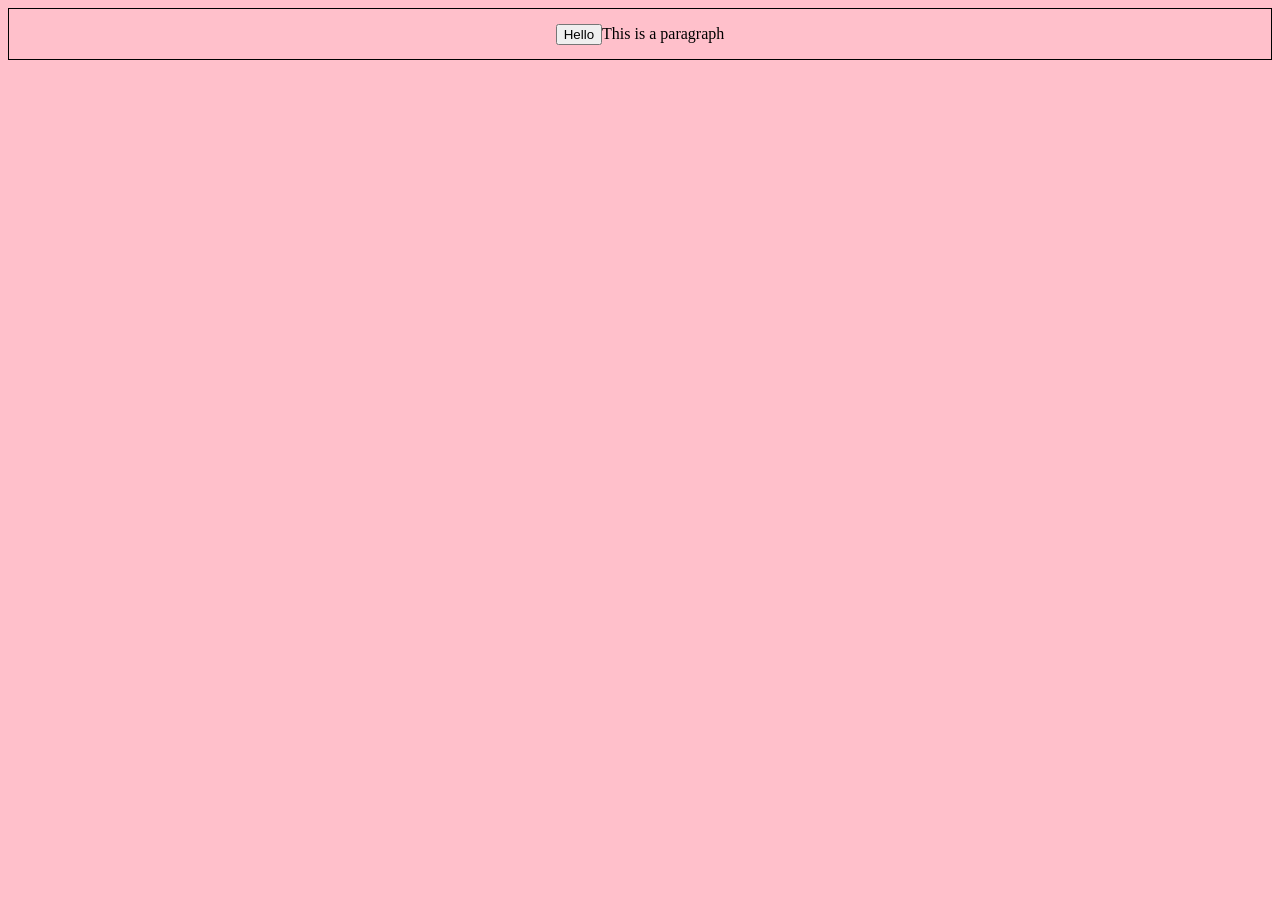
<file: index.html>
<!DOCTYPE html>
<html>
  <head>
    <title>Hello</title>
    <link rel="stylesheet" href="index.css">
  </head>
  <body>
    <div class="container">
      <button>Hello</button>
      <p>This is a paragraph</p>
    </div>
  </body>
</html>
</file>
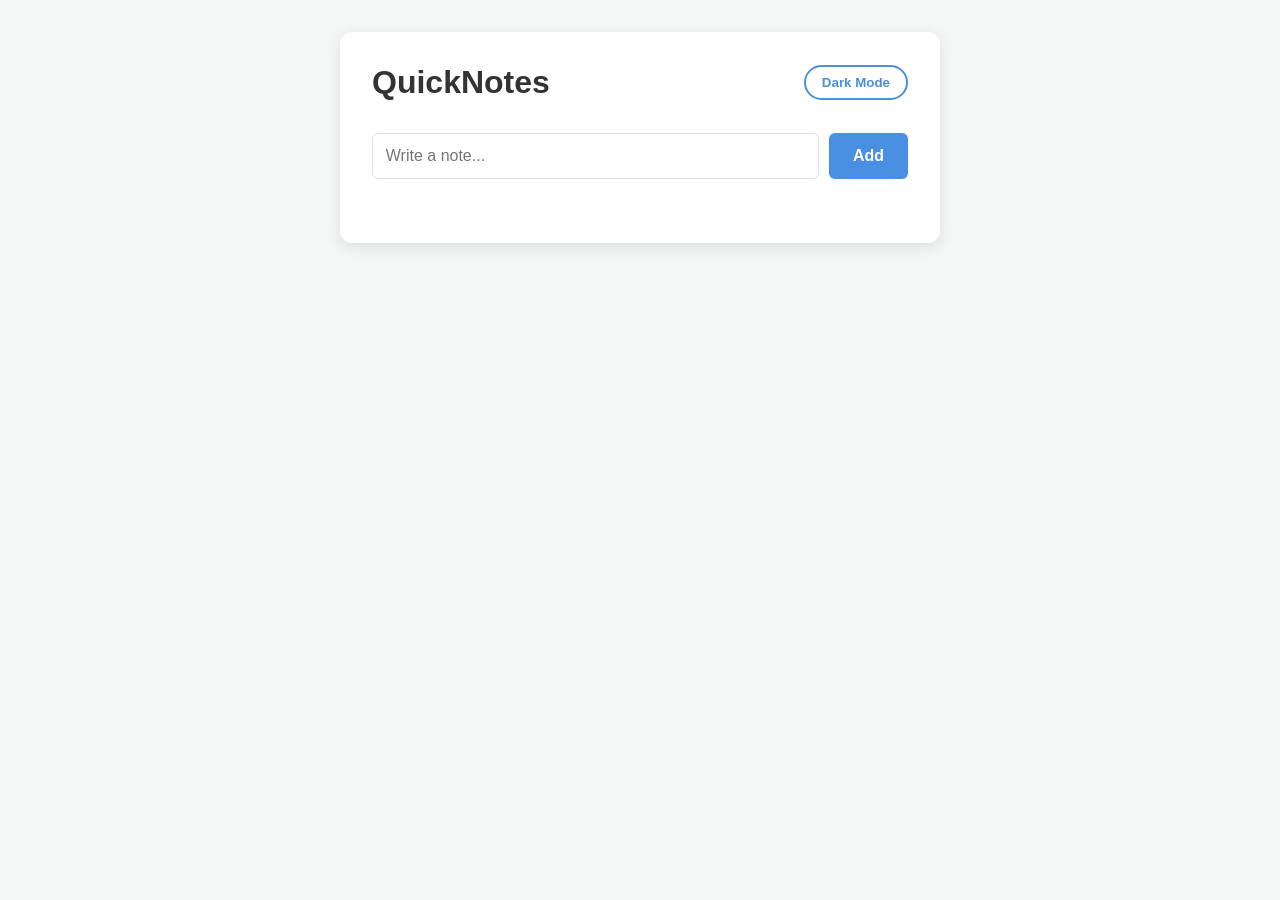
<file: indexx.html>
<!DOCTYPE html>
<html lang="en">
<head>
    <meta charset="UTF-8">
    <meta name="viewport" content="width=device-width, initial-scale=1.0">
    <title>QuickNotes App</title>
    
    <!-- CSS STYLING -->
    <style>
        :root {
            --bg-color: #f4f7f6;
            --card-bg: #ffffff;
            --text-color: #333333;
            --primary-color: #4a90e2;
            --danger-color: #e74c3c;
            --border-color: #e0e0e0;
        }

        [data-theme="dark"] {
            --bg-color: #1e1e24;
            --card-bg: #2a2a32;
            --text-color: #f4f7f6;
            --primary-color: #357abd;
            --border-color: #444450;
        }

        * {
            box-sizing: border-box;
            margin: 0;
            padding: 0;
            font-family: 'Segoe UI', Tahoma, Geneva, Verdana, sans-serif;
        }

        body {
            background-color: var(--bg-color);
            color: var(--text-color);
            transition: background-color 0.3s, color 0.3s;
            display: flex;
            justify-content: center;
            padding: 2rem;
        }

        .app-container {
            width: 100%;
            max-width: 600px;
            background: var(--card-bg);
            padding: 2rem;
            border-radius: 12px;
            box-shadow: 0 4px 15px rgba(0,0,0,0.1);
        }

        header {
            display: flex;
            justify-content: space-between;
            align-items: center;
            margin-bottom: 2rem;
        }

        .theme-btn {
            background: none;
            border: 2px solid var(--primary-color);
            color: var(--primary-color);
            padding: 0.5rem 1rem;
            border-radius: 20px;
            cursor: pointer;
            font-weight: bold;
            transition: all 0.2s;
        }

        .theme-btn:hover {
            background: var(--primary-color);
            color: white;
        }

        .input-section {
            display: flex;
            gap: 10px;
            margin-bottom: 2rem;
        }

        input {
            flex: 1;
            padding: 0.8rem;
            border: 1px solid var(--border-color);
            border-radius: 6px;
            background: var(--card-bg);
            color: var(--text-color);
            font-size: 1rem;
        }

        input:focus {
            outline: 2px solid var(--primary-color);
        }

        .add-btn {
            background: var(--primary-color);
            color: white;
            border: none;
            padding: 0.8rem 1.5rem;
            border-radius: 6px;
            cursor: pointer;
            font-size: 1rem;
            font-weight: bold;
        }

        .add-btn:hover {
            opacity: 0.9;
        }

        .notes-list {
            list-style: none;
        }

        .note-item {
            display: flex;
            justify-content: space-between;
            align-items: center;
            background: var(--bg-color);
            padding: 1rem;
            border-radius: 6px;
            margin-bottom: 0.8rem;
            border-left: 5px solid var(--primary-color);
            animation: fadeIn 0.3s ease;
        }

        .delete-btn {
            background: none;
            border: none;
            color: var(--danger-color);
            font-weight: bold;
            cursor: pointer;
            font-size: 1rem;
            padding: 0.2rem 0.5rem;
        }

        .delete-btn:hover {
            text-decoration: underline;
        }

        @keyframes fadeIn {
            from { opacity: 0; transform: translateY(10px); }
            to { opacity: 1; transform: translateY(0); }
        }
    </style>
</head>
<body>

    <!-- HTML STRUCTURE -->
    <div class="app-container">
        <header>
            <h1>QuickNotes</h1>
            <button class="theme-btn" id="themeToggle">Dark Mode</button>
        </header>

        <div class="input-section">
            <input type="text" id="noteInput" placeholder="Write a note...">
            <button class="add-btn" id="addBtn">Add</button>
        </div>

        <ul class="notes-list" id="notesList"></ul>
    </div>

    <!-- JAVASCRIPT LOGIC -->
    <script>
        const noteInput = document.getElementById('noteInput');
        const addBtn = document.getElementById('addBtn');
        const notesList = document.getElementById('notesList');
        const themeToggle = document.getElementById('themeToggle');

        // Load saved notes and theme from LocalStorage on startup
        let notes = JSON.parse(localStorage.getItem('notes')) || [];
        let isDarkMode = localStorage.getItem('darkMode') === 'true';

        function init() {
            // Apply theme
            if (isDarkMode) {
                document.body.setAttribute('data-theme', 'dark');
                themeToggle.textContent = 'Light Mode';
            }
            renderNotes();
        }

        // Render notes to the screen
        function renderNotes() {
            notesList.innerHTML = '';
            notes.forEach((note, index) => {
                const li = document.createElement('li');
                li.className = 'note-item';
                li.innerHTML = `
                    <span>${note}</span>
                    <button class="delete-btn" onclick="deleteNote(${index})">Delete</button>
                `;
                notesList.appendChild(li);
            });
        }

        // Add a new note
        function addNote() {
            const noteText = noteInput.value.trim();
            if (noteText === '') return;

            notes.push(noteText);
            localStorage.setItem('notes', JSON.stringify(notes));
            noteInput.value = '';
            renderNotes();
        }

        // Delete a note
        function deleteNote(index) {
            notes.splice(index, 1);
            localStorage.setItem('notes', JSON.stringify(notes));
            renderNotes();
        }

        // Toggle dark/light theme
        themeToggle.addEventListener('click', () => {
            isDarkMode = !isDarkMode;
            if (isDarkMode) {
                document.body.setAttribute('data-theme', 'dark');
                themeToggle.textContent = 'Light Mode';
            } else {
                document.body.removeAttribute('data-theme');
                themeToggle.textContent = 'Dark Mode';
            }
            localStorage.setItem('darkMode', isDarkMode);
        });

        // Event Listeners for adding notes
        addBtn.addEventListener('click', addNote);
        noteInput.addEventListener('keypress', (e) => {
            if (e.key === 'Enter') addNote();
        });

        // Run application
        init();
    </script>
</body>
</html>
</file>
<file: index.css>
body{
  background-color: pink;
}
.container{
  display: flex;
  align-items: center;
  justify-content: center;
  border: 1px solid black;
}
</file>
